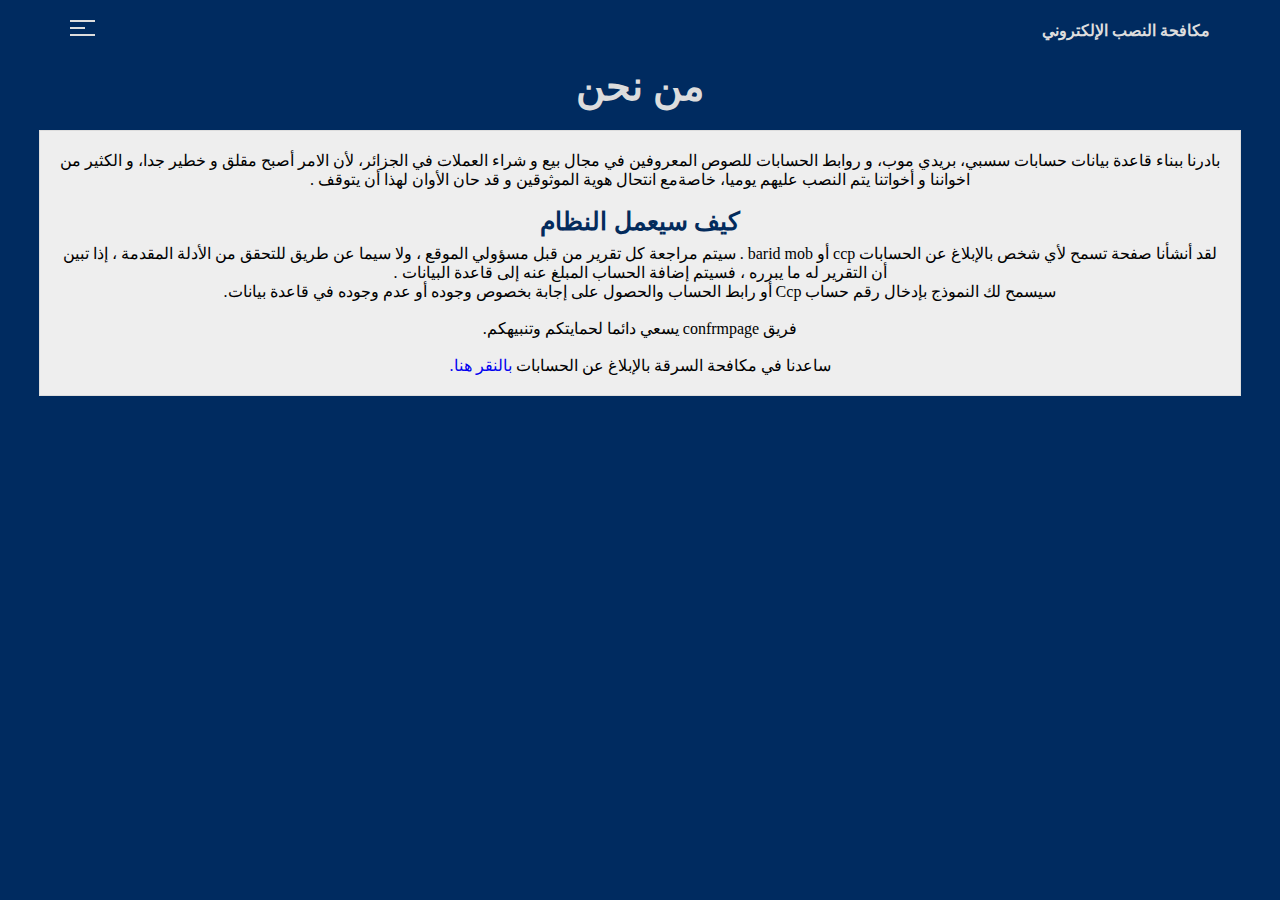
<file: public/aboutus/index.html>
<!DOCTYPE html>
<html lang="ar" dir="rtl">

<head>
    <meta charset="UTF-8">
    <meta http-equiv="X-UA-Compatible" content="IE=edge">
    <meta name="viewport" content="width=device-width,initial-scale=1">


    <!-- Poure applecation -->
    <meta name="theme-color" content="#172446" />
    <link rel="icon" href="https://virefie.github.io/imgs/favicon.ico" sizes="any">
    <!-- end pour app -->


    <meta name="description"
        content="ccp أو barid mob لقد أنشأنا صفحة تسمح لأي شخص بالإبلاغ عن الحسابات . في الجزائر سيتم مراجعة كل تقرير من قبل مسؤولي الموقع ، ولا سيما عن طريق للتحقق من الأدلة المقدمة ، إذا تبين أن التقرير له ما يبرره ، فسيتم إضافة الحساب المبلغ عنه إلى قاعدة البيانات">

    <!-- Ccs files -->
    <link rel="stylesheet" href="https://virefie.github.io/outre/css/main.min.css">
    <!-- <link rel="stylesheet" href="../outre/main.css"> -->
    <!-- Ccs files -->
    <!-- Start Google ads -->
    <script async src="https://pagead2.googlesyndication.com/pagead/js/adsbygoogle.js?client=ca-pub-1566985769016942" crossorigin="anonymous"></script> 
    <!-- End Google ads -->
    <title>مكافحة النصب الإلكتروني</title>
    <style>
        .prgf {
            position: initial;
            margin: 10px 39px;
            width: auto;
        }

        .prgf strong {
            color: #032b5c;
        }
    </style>

</head>

<body>


    <div class="descreption container">
        <h1> من نحن</h1>
    </div>


    <p class="prgf">

        بادرنا ببناء قاعدة بيانات حسابات سسبي، بريدي موب، و روابط الحسابات للصوص المعروفين في مجال بيع و شراء العملات في
        الجزائر، لأن الامر أصبح مقلق و خطير جدا، و الكثير من اخواننا و أخواتنا يتم النصب عليهم يوميا، خاصةمع انتحال هوية
        الموثوقين و قد حان الأوان لهذا أن
        يتوقف . <br> <br>
        <strong> كيف سيعمل النظام</strong>
        <br>
        لقد أنشأنا صفحة تسمح لأي شخص بالإبلاغ عن الحسابات ccp أو barid mob . سيتم مراجعة كل تقرير من قبل
        مسؤولي الموقع ، ولا سيما عن طريق للتحقق من الأدلة المقدمة ، إذا تبين أن التقرير له ما يبرره ، فسيتم إضافة الحساب
        المبلغ عنه إلى قاعدة البيانات
        .
        <!-- Start google ads -->
        <!--  <ins class="adsbygoogle" style="display:block" data-ad-format="autorelaxed"
            data-ad-client="ca-pub-1566985769016942" data-ad-slot="9586419206"></ins> -->
        <!-- End google ads -->
        <br>
        سيسمح لك النموذج بإدخال رقم حساب Ccp أو رابط الحساب والحصول على إجابة بخصوص وجوده أو عدم وجوده في قاعدة بيانات.
        <br /><br />
        فريق confrmpage يسعي دائما لحمايتكم وتنبيهكم.

        <br /><br />
        ساعدنا في مكافحة السرقة بالإبلاغ عن الحسابات <a href="https://www.facebook.com/profile.php?id=100089115259293"
            target="_blank">بالنقر هنا.</a>

    </p>

    <!-- <ins class="adsbygoogle" style="display:block" data-ad-format="autorelaxed" data-ad-client="ca-pub-1566985769016942"
        data-ad-slot="9586419206"></ins> -->


    <script type="module" src="https://virefie.github.io/outre/js/hdr.js"></script>
</body>

</html>
</file>
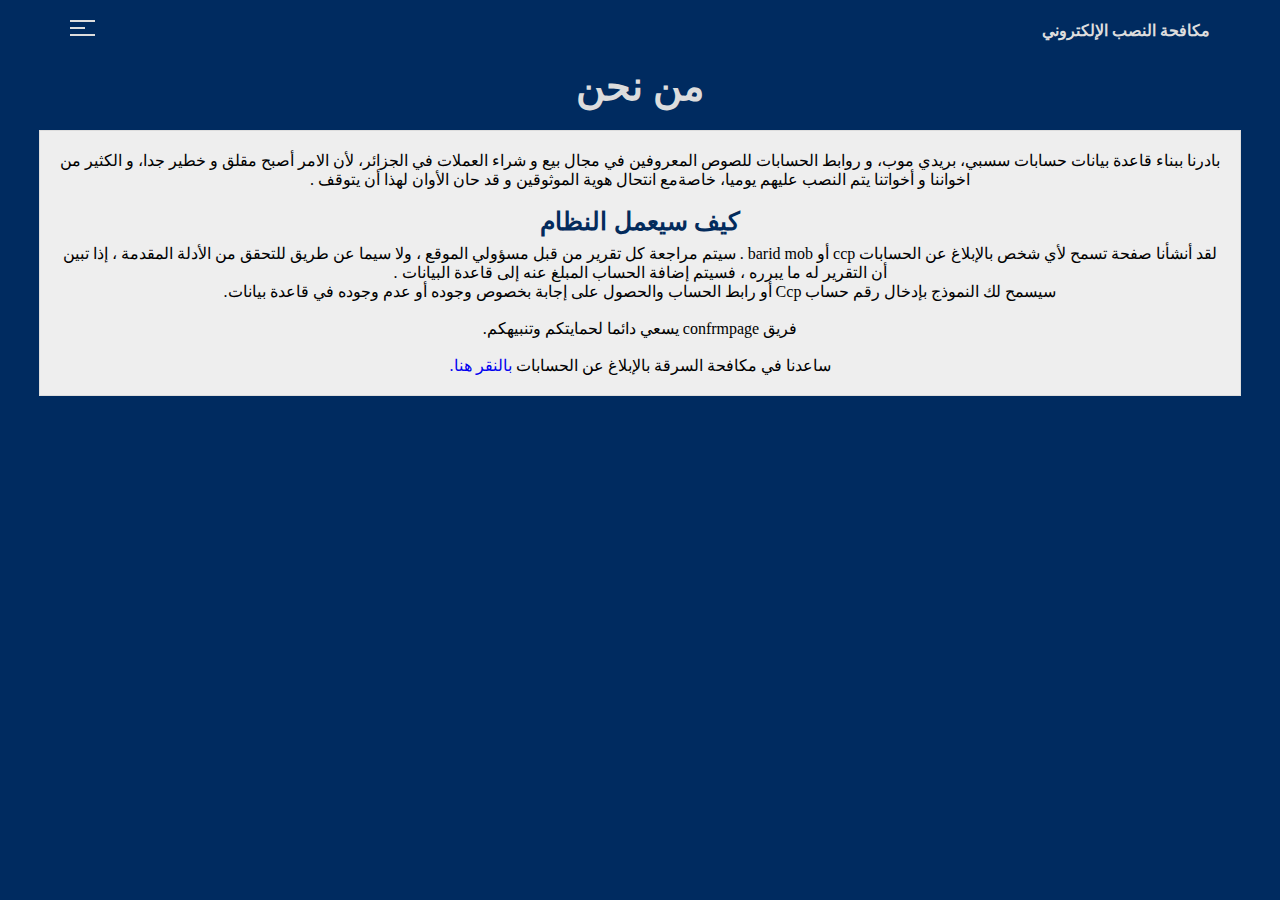
<file: public/aboutUs/index.html>
<!DOCTYPE html>
<html lang="ar" dir="rtl">

<head>
    <meta charset="UTF-8">
    <meta http-equiv="X-UA-Compatible" content="IE=edge">
    <meta name="viewport" content="width=device-width,initial-scale=1">


    <!-- Poure applecation -->
    <meta name="theme-color" content="#172446" />
    <link rel="icon" href="https://virefie.github.io/imgs/favicon.ico" sizes="any">
    <!-- end pour app -->


    <meta name="description"
        content="ccp أو barid mob لقد أنشأنا صفحة تسمح لأي شخص بالإبلاغ عن الحسابات . في الجزائر سيتم مراجعة كل تقرير من قبل مسؤولي الموقع ، ولا سيما عن طريق للتحقق من الأدلة المقدمة ، إذا تبين أن التقرير له ما يبرره ، فسيتم إضافة الحساب المبلغ عنه إلى قاعدة البيانات">

    <!-- Ccs files -->
    <link rel="stylesheet" href="https://virefie.github.io/outre/main.min.css">
    <link rel="stylesheet" href="https://virefie.github.io/outre/header.css">
    <!-- <link rel="stylesheet" href="../outre/main.css"> -->
    <!-- Ccs files -->
    <!-- Google ads -->
    <!-- <script async src="https://pagead2.googlesyndication.com/pagead/js/adsbygoogle.js?client=ca-pub-1566985769016942"
        crossorigin="anonymous"></script> -->
        <script async src="https://pagead2.googlesyndication.com/pagead/js/adsbygoogle.js?client=ca-pub-1566985769016942"
     crossorigin="anonymous"></script>

<script>
     (adsbygoogle = window.adsbygoogle || []).push({});
</script>
<!-- Google ads -->
    <title>مكافحة النصب الإلكتروني</title>
    <style>
        .prgf {
            position: initial;
            margin: 10px 39px;
            width: auto;
        }

        .prgf strong {
            color: #032b5c;
        }
    </style>

</head>

<body>

    <header>
        <div class="container">
            <h4 class="logo"><a href="../" style="color:var(--main-color)">مكافحة النصب الإلكتروني</a></h4>
            <div class="links">
                <span class="icon"><span></span><span></span><span></span>
                </span>
                <ul>
                    <!-- <li>
                  <a href="#FakePg">الحسابات المزيفة</a>
              </li> -->
                    <li>
                        <a href="../" > الصفحة الرئيسية</a>
                    </li>
                    <li>
                        <a href="../call/index.min.html">اتصل بنا</a>
                    </li>
                    <li>
                        <a href="../cnfdnt/index.min.html"> سياسة الخصوصية</a>
                    </li>
                </ul>

            </div> 
        </div>
    </header>
    <!-- Start google ads -->
    <ins class="adsbygoogle"
     style="display:block"
     data-ad-format="autorelaxed"
     data-ad-client="ca-pub-1566985769016942"
     data-ad-slot="9586419206"></ins>
    <!-- End google ads -->

    <div class="descreption container">
        <h1> من نحن</h1>
    </div>


    <p class="prgf">
        
         بادرنا ببناء قاعدة بيانات حسابات سسبي، بريدي موب، و روابط الحسابات للصوص المعروفين في مجال بيع و شراء العملات في الجزائر، لأن الامر أصبح مقلق و خطير جدا، و الكثير من اخواننا و أخواتنا يتم النصب    عليهم يوميا، خاصةمع انتحال هوية الموثوقين و قد حان الأوان لهذا أن 
           يتوقف .  <br> <br>
        <strong> كيف سيعمل النظام</strong>
        <br>
        لقد أنشأنا صفحة تسمح لأي شخص بالإبلاغ عن الحسابات ccp أو barid mob . سيتم مراجعة كل تقرير من قبل
        مسؤولي الموقع ، ولا سيما عن طريق للتحقق من الأدلة المقدمة ، إذا تبين أن التقرير له ما يبرره ، فسيتم إضافة الحساب
        المبلغ عنه إلى قاعدة البيانات
.
        <br>
         سيسمح لك النموذج بإدخال رقم حساب Ccp أو رابط الحساب  والحصول على إجابة بخصوص وجوده أو عدم وجوده في قاعدة بيانات.
        <br /><br />
        فريق confrmpage يسعي دائما لحمايتكم وتنبيهكم.

        <br /><br />
        ساعدنا في مكافحة السرقة بالإبلاغ عن الحسابات <a href="https://www.facebook.com/profile.php?id=100089115259293"
            target="_blank">بالنقر هنا.</a>

    </p>

    <ins class="adsbygoogle"
    style="display:block"
    data-ad-format="autorelaxed"
    data-ad-client="ca-pub-1566985769016942"
    data-ad-slot="9586419206"></ins>

</body>

</html>
</file>
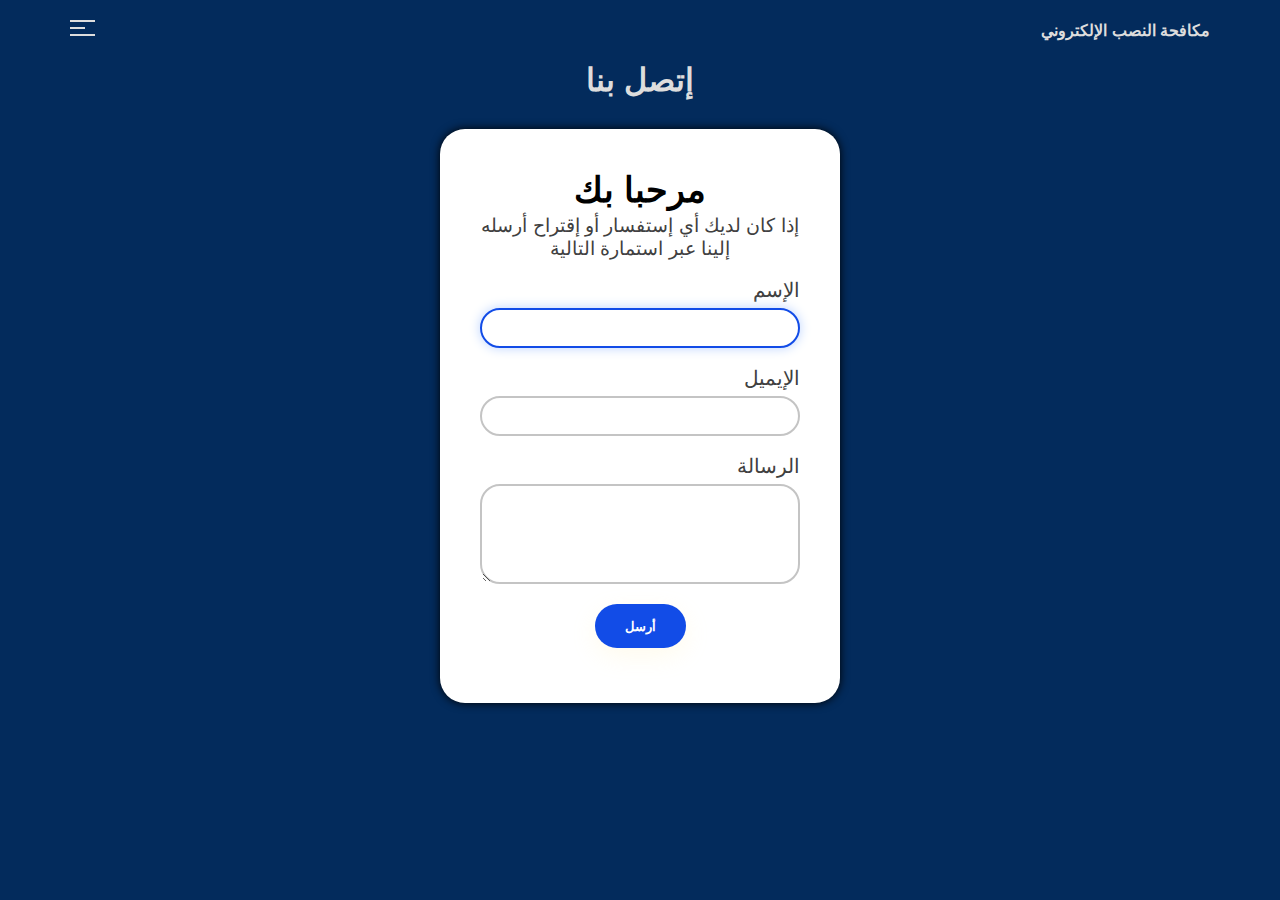
<file: public/call/index.html>
<!DOCTYPE html>
<html lang="ar" dir="rtl">

<head>
    <meta charset="UTF-8">
    <meta http-equiv="X-UA-Compatible" content="IE=edge">
    <meta name="viewport" content="width=device-width, initial-scale=1.0">
    <!-- Poure applecation -->
    <meta name="theme-color" content="#172446" />
    <link rel="icon" href="https://virefie.github.io/imgs/favicon.ico" sizes="any">
    <!-- end pour app -->
    <link rel="stylesheet" href="https://virefie.github.io/login/main.min.css">
    <link rel="shortcut icon" type="image/x-icon" href="https://virefie.github.io/imgs/logo2.jpg">
    <!-- Start Google ads -->
    <script async src="https://pagead2.googlesyndication.com/pagead/js/adsbygoogle.js?client=ca-pub-1566985769016942" crossorigin="anonymous"></script> 
    <!-- End Google ads -->
    <title>مكافحة النصب الإلكتروني</title>

    <style>
        textarea {
            width: 100%;
            height: 100px;
            padding: 10px 12px 0 34px;
            margin-top: 6px;
            border: 2px solid #c4c4c4;
            border-radius: 20px;
            font-size: 18px;
            color: #404040;
            transition: 1ms;
            text-align: right;
            display: block;
        }

        textarea:focus {
            border-color: #124ce7;
            outline: none;
            box-shadow: 0 0 12px #bbd3ff;
        }

        textarea:valid {
            border-color: #124ce7;
            background: #e4edff;
        }

        .login-box {
            margin: 30px auto;
        }
    </style>
</head>

<body style="background-image:none;background-color: #032b5c;display: block">


    <!-- Start google ads -->
    <!-- <ins class="adsbygoogle" style="display:block" data-ad-format="autorelaxed" data-ad-client="ca-pub-1566985769016942"
        data-ad-slot="9586419206"></ins> -->
    <!-- End google ads -->

    <h1 style="color: var(--main-color);text-align: center;">إتصل بنا</h1>
    <div class="login-box">
        <h2> مرحبا بك </h2>
        <p>إذا كان لديك أي إستفسار أو إقتراح أرسله إلينا عبر استمارة التالية</p>

        <form action="https://cnfrmpage.000webhostapp.com/callCnfrm/index.php" method="post">
            <div class="form-group">
                <label for="name">الإسم </label>
                <input id="name" type="text" name="username" required autofocus>
            </div>
            <div class="form-group">
                <label for="email">اﻹيميل</label>
                <input type="email" name="email" required>
            </div>
            <div class="form-group">
                <label for="idInfo"> الرسالة </label>
                <textarea name="msg" id="idInfo" required></textarea>
            </div>
            <p id="scsfl" style="display: none; color: green;text-align: right;">تم الارسال بنجاح سيتم الرد عليك فور
                تلقي الرسالة</p>
            <input type="submit" class="btn" value="أرسل">
        </form>

    </div>

    <script type="module" src="https://virefie.github.io/outre/js/hdr.js"></script>
    <script>
        if (location.href.includes('successfully')) {
            document.getElementById('scsfl').style.display = 'block';
        }
    </script>
</body>

</html>
</file>
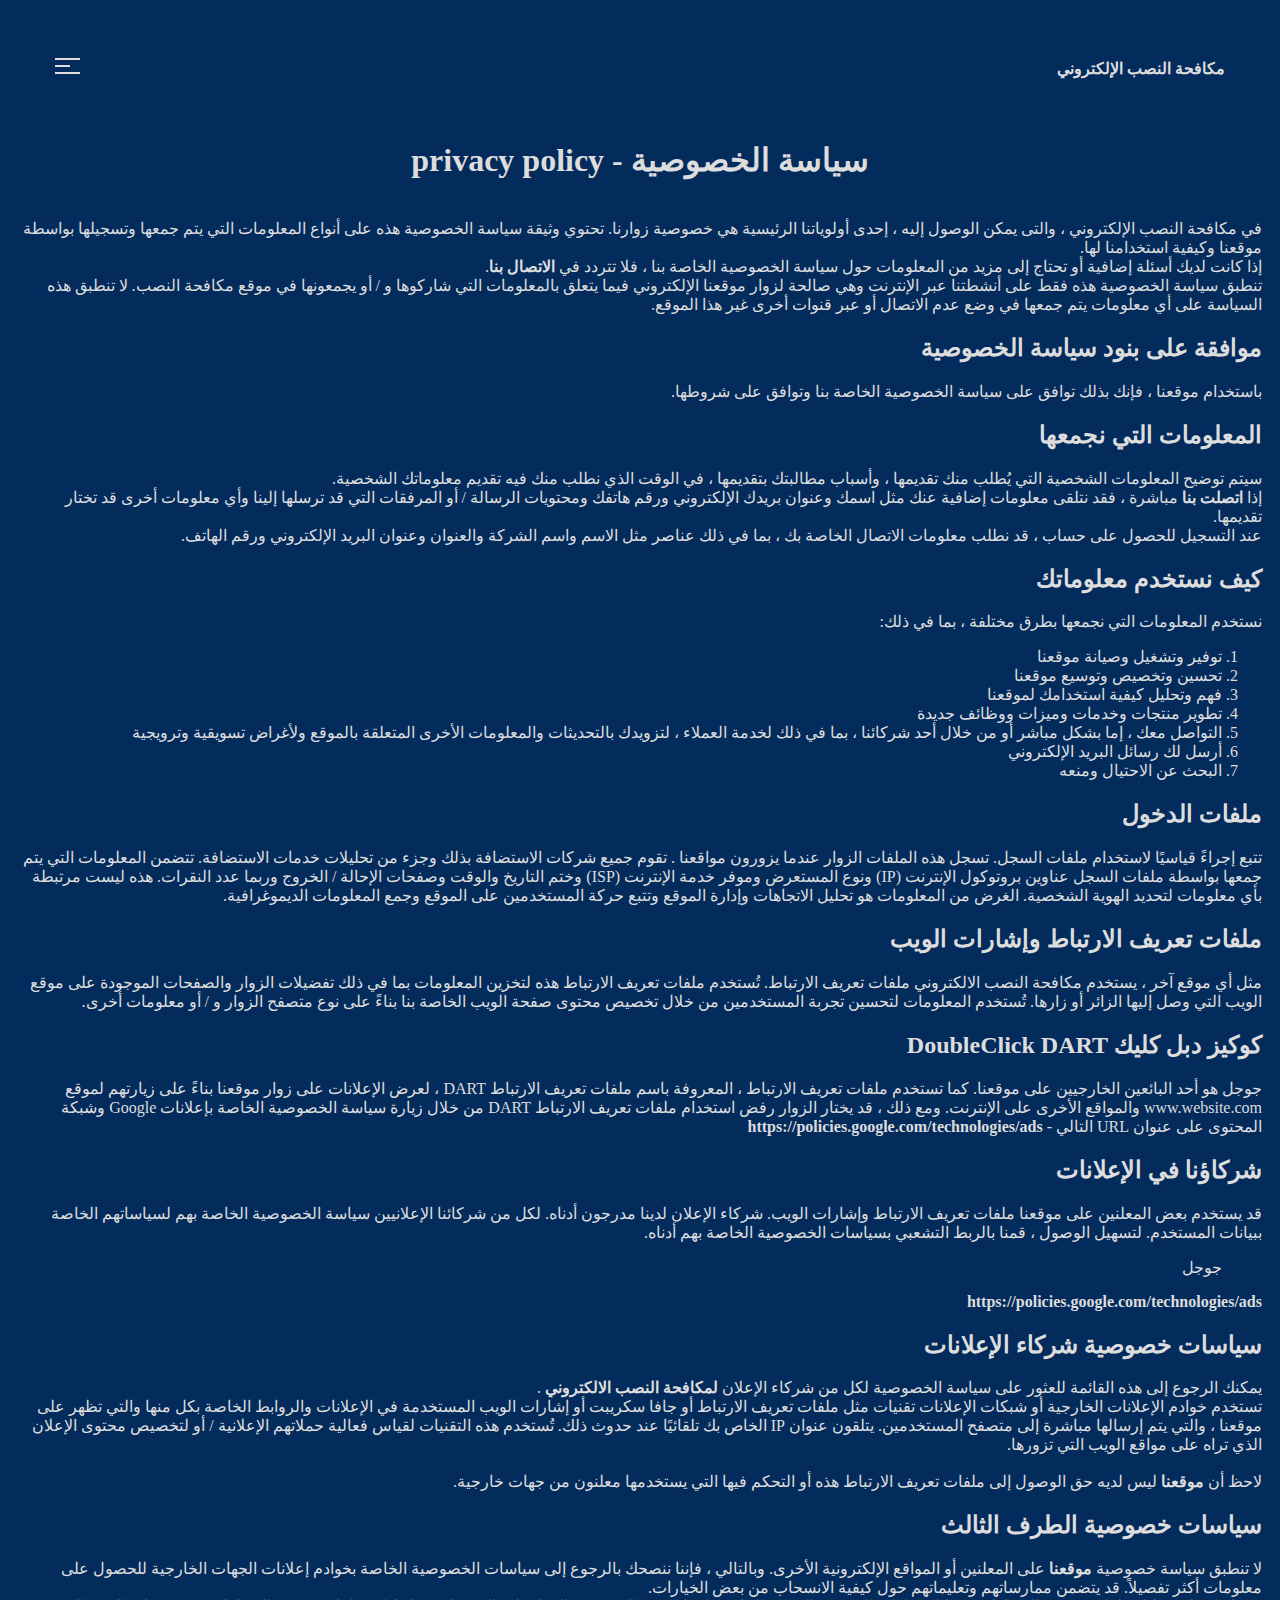
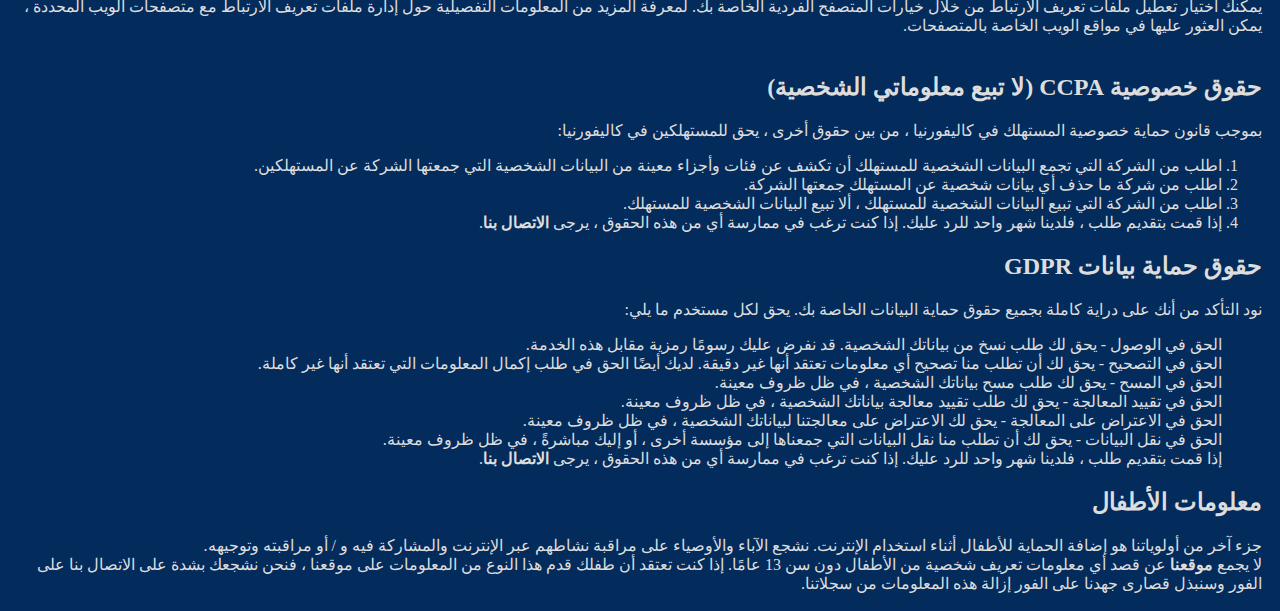
<file: public/cnfdnt/index.html>
<!DOCTYPE html>
<html lang="ar" dir="rtl">

<head>
    <meta charset="UTF-8">
    <meta http-equiv="X-UA-Compatible" content="IE=edge">
    <meta http-equiv="Content-Type" content="text/html; charset=utf-8">
    <meta name="viewport" content="width=device-width, initial-scale=1.0">
    <!-- Poure applecation -->
    <meta name="theme-color" content="#172446" />
    <link rel="icon" href="https://virefie.github.io/imgs/favicon.ico" sizes="any">
    <!-- end pour app -->
    <link rel="stylesheet" href="https://virefie.github.io/outre/header.css">

    <!-- Start Google ads -->
    <script async src="https://pagead2.googlesyndication.com/pagead/js/adsbygoogle.js?client=ca-pub-1566985769016942" crossorigin="anonymous"></script> 
    <!-- End Google ads -->
    <title>Document</title>
    <style>
        * {
            color: var(--main-color);
            text-align: right;
        }

        body {
            padding: 10px;
        }

        a {
            color: var(--main-color);
            font-weight: 600;
        }

        /* 
        ol {

            list-style: none;
        } */
    </style>
</head>

<body style="background-color: #032b5c;">


    <!-- Start google ads -->
    <!-- <ins class="adsbygoogle" style="display:block" data-ad-format="autorelaxed" data-ad-client="ca-pub-1566985769016942"
        data-ad-slot="9586419206"></ins> -->
    <!-- End google ads -->


    <h1 style="text-align: center;margin-bottom: 40px;">سياسة الخصوصية - privacy policy</h1>
    <div>في مكافحة النصب الإلكتروني ، والتى يمكن الوصول
        إليه ،
        إحدى أولوياتنا الرئيسية هي خصوصية زوارنا. تحتوي وثيقة سياسة الخصوصية هذه على أنواع المعلومات التي يتم جمعها
        وتسجيلها بواسطة موقعنا وكيفية استخدامنا لها.</div>
    <div>إذا كانت لديك أسئلة إضافية أو تحتاج إلى مزيد من المعلومات حول سياسة الخصوصية الخاصة بنا ، فلا تتردد في <a
            href="https://cnfrmpage.web.app/call">الاتصال بنا</a>.
    </div>
    <div>تنطبق سياسة الخصوصية هذه فقط على أنشطتنا عبر الإنترنت وهي صالحة لزوار موقعنا الإلكتروني فيما يتعلق بالمعلومات
        التي شاركوها و / أو يجمعونها في موقع مكافحة النصب. لا تنطبق هذه السياسة على أي معلومات يتم جمعها في وضع عدم
        الاتصال
        أو عبر قنوات أخرى غير هذا الموقع.</div>
    <h2>موافقة على بنود سياسة الخصوصية</h2>
    <div>باستخدام موقعنا ، فإنك بذلك توافق على سياسة الخصوصية الخاصة بنا وتوافق على شروطها.</div>
    <h2>المعلومات التي نجمعها</h2>
    <div>سيتم توضيح المعلومات الشخصية التي يُطلب منك تقديمها ، وأسباب مطالبتك بتقديمها ، في الوقت الذي نطلب منك فيه
        تقديم معلوماتك الشخصية.</div>
    <div>إذا <a href="https://cnfrmpage.web.app/call" target="_blank">اتصلت بنا</a>
        مباشرة ، فقد نتلقى معلومات إضافية عنك مثل اسمك وعنوان بريدك الإلكتروني ورقم
        هاتفك ومحتويات الرسالة / أو المرفقات التي قد ترسلها إلينا وأي معلومات أخرى قد تختار تقديمها.</div>
    <div>عند التسجيل للحصول على حساب ، قد نطلب معلومات الاتصال الخاصة بك ، بما في ذلك عناصر مثل الاسم واسم الشركة
        والعنوان وعنوان البريد الإلكتروني ورقم الهاتف.</div>
    <h2>كيف نستخدم معلوماتك</h2>
    <div>نستخدم المعلومات التي نجمعها بطرق مختلفة ، بما في ذلك:</div>
    <div>
        <ol>
            <li>توفير وتشغيل وصيانة موقعنا</li>
            <li>تحسين وتخصيص وتوسيع موقعنا</li>
            <li>فهم وتحليل كيفية استخدامك لموقعنا</li>
            <li>تطوير منتجات وخدمات وميزات ووظائف جديدة</li>
            <li>التواصل معك ، إما بشكل مباشر أو من خلال أحد شركائنا ، بما في ذلك لخدمة العملاء ، لتزويدك بالتحديثات
                والمعلومات الأخرى المتعلقة بالموقع ولأغراض تسويقية وترويجية</li>
            <li>أرسل لك رسائل البريد الإلكتروني</li>
            <li>البحث عن الاحتيال ومنعه</li>
        </ol>
    </div>
    <h2>ملفات الدخول</h2>
    <div>تتبع إجراءً قياسيًا لاستخدام ملفات السجل. تسجل هذه الملفات الزوار عندما يزورون مواقعنا . تقوم جميع
        شركات الاستضافة بذلك وجزء من تحليلات خدمات الاستضافة. تتضمن المعلومات التي يتم جمعها بواسطة ملفات السجل عناوين
        بروتوكول الإنترنت (IP) ونوع المستعرض وموفر خدمة الإنترنت (ISP) وختم التاريخ والوقت وصفحات الإحالة / الخروج وربما
        عدد النقرات. هذه ليست مرتبطة بأي معلومات لتحديد الهوية الشخصية. الغرض من المعلومات هو تحليل الاتجاهات وإدارة
        الموقع وتتبع حركة المستخدمين على الموقع وجمع المعلومات الديموغرافية.</div>
    <h2>ملفات تعريف الارتباط وإشارات الويب</h2>
    <div>مثل أي موقع آخر ، يستخدم مكافحة النصب الالكتروني ملفات تعريف الارتباط. تُستخدم ملفات تعريف الارتباط هذه لتخزين
        المعلومات بما
        في ذلك تفضيلات الزوار والصفحات الموجودة على موقع الويب التي وصل إليها الزائر أو زارها. تُستخدم المعلومات لتحسين
        تجربة المستخدمين من خلال تخصيص محتوى صفحة الويب الخاصة بنا بناءً على نوع متصفح الزوار و / أو معلومات أخرى.</div>
    <h2>كوكيز دبل كليك DoubleClick DART</h2>
    <div>جوجل هو أحد البائعين الخارجيين على موقعنا. كما تستخدم ملفات تعريف الارتباط ، المعروفة باسم ملفات تعريف الارتباط
        DART ، لعرض الإعلانات على زوار موقعنا بناءً على زيارتهم لموقع www.website.com والمواقع الأخرى على الإنترنت. ومع
        ذلك ، قد يختار الزوار رفض استخدام ملفات تعريف الارتباط DART من خلال زيارة سياسة الخصوصية الخاصة بإعلانات Google
        وشبكة المحتوى على عنوان URL التالي - <a
            href="https://policies.google.com/technologies/ads">https://policies.google.com/technologies/ads</a></div>
    <h2>شركاؤنا في الإعلانات</h2>
    <div>قد يستخدم بعض المعلنين على موقعنا ملفات تعريف الارتباط وإشارات الويب. شركاء الإعلان لدينا مدرجون أدناه. لكل من
        شركائنا الإعلانيين سياسة الخصوصية الخاصة بهم لسياساتهم الخاصة ببيانات المستخدم. لتسهيل الوصول ، قمنا بالربط
        التشعبي بسياسات الخصوصية الخاصة بهم أدناه.</div>
    <div>
        <ul>
            <li>جوجل</li>
        </ul>
    </div>
    <!-- Start google ads -->
    <!-- <ins class="adsbygoogle" style="display:block" data-ad-format="autorelaxed" data-ad-client="ca-pub-1566985769016942"
        data-ad-slot="9586419206"></ins> -->
    <!-- End google ads -->
    <div><a href="https://policies.google.com/technologies/ads">https://policies.google.com/technologies/ads</a></div>
    <h2>سياسات خصوصية شركاء الإعلانات</h2>
    <div>يمكنك الرجوع إلى هذه القائمة للعثور على سياسة الخصوصية لكل من شركاء الإعلان <a
            href="https://cnfrmpage.web.app">لمكافحة النصب الالكتروني </a>.</div>
    <div>تستخدم خوادم الإعلانات الخارجية أو شبكات الإعلانات تقنيات مثل ملفات تعريف الارتباط أو جافا سكريبت أو إشارات
        الويب المستخدمة في الإعلانات والروابط الخاصة بكل منها والتي تظهر على موقعنا ، والتي يتم إرسالها مباشرة إلى
        متصفح المستخدمين. يتلقون عنوان IP الخاص بك تلقائيًا عند حدوث ذلك. تُستخدم هذه التقنيات لقياس فعالية حملاتهم
        الإعلانية / أو لتخصيص محتوى الإعلان الذي تراه على مواقع الويب التي تزورها.</div>
    <div><br /></div>
    <div>لاحظ أن <a href="https://cnfrmpage.web.app">موقعنا </a> ليس لديه حق
        الوصول إلى ملفات تعريف الارتباط هذه أو التحكم فيها التي يستخدمها معلنون من جهات خارجية.</div>
    <div>
        <h2>سياسات خصوصية الطرف الثالث</h2>
        <div>لا تنطبق سياسة خصوصية <a href="https://cnfrmpage.web.app">
                موقعنا</a> على المعلنين أو المواقع الإلكترونية الأخرى. وبالتالي ، فإننا ننصحك بالرجوع إلى سياسات
            الخصوصية الخاصة بخوادم إعلانات الجهات الخارجية للحصول على معلومات أكثر تفصيلاً. قد يتضمن ممارساتهم
            وتعليماتهم حول كيفية الانسحاب من بعض الخيارات.</div>
        <div>يمكنك اختيار تعطيل ملفات تعريف الارتباط من خلال خيارات المتصفح الفردية الخاصة بك. لمعرفة المزيد من
            المعلومات التفصيلية حول إدارة ملفات تعريف الارتباط مع متصفحات الويب المحددة ، يمكن العثور عليها في مواقع
            الويب الخاصة بالمتصفحات.</div>
        <div><br /></div>
        <h2>حقوق خصوصية CCPA (لا تبيع معلوماتي الشخصية)</h2>
        <div>بموجب قانون حماية خصوصية المستهلك في كاليفورنيا ، من بين حقوق أخرى ، يحق للمستهلكين في كاليفورنيا:</div>
        <div>
            <ol>
                <li>اطلب من الشركة التي تجمع البيانات الشخصية للمستهلك أن تكشف عن فئات وأجزاء معينة من البيانات الشخصية
                    التي جمعتها الشركة عن المستهلكين.</li>
                <li>اطلب من شركة ما حذف أي بيانات شخصية عن المستهلك جمعتها الشركة.</li>
                <li>اطلب من الشركة التي تبيع البيانات الشخصية للمستهلك ، ألا تبيع البيانات الشخصية للمستهلك.</li>
                <li>إذا قمت بتقديم طلب ، فلدينا شهر واحد للرد عليك. إذا كنت ترغب في ممارسة أي من هذه الحقوق ، يرجى <a
                        href="https://cnfrmpage.web.app/call">الاتصال
                        بنا</a>.</li>
            </ol>
        </div>
        <!-- Start google ads -->
        <!-- <ins class="adsbygoogle" style="display:block" data-ad-format="autorelaxed"
            data-ad-client="ca-pub-1566985769016942" data-ad-slot="9586419206"></ins> -->
        <!-- End google ads -->
        <h2>حقوق حماية بيانات GDPR</h2>
        <div>نود التأكد من أنك على دراية كاملة بجميع حقوق حماية البيانات الخاصة بك. يحق لكل مستخدم ما يلي:</div>
        <div>
            <ul>
                <li>الحق في الوصول - يحق لك طلب نسخ من بياناتك الشخصية. قد نفرض عليك رسومًا رمزية مقابل هذه الخدمة.</li>
                <li>الحق في التصحيح - يحق لك أن تطلب منا تصحيح أي معلومات تعتقد أنها غير دقيقة. لديك أيضًا الحق في طلب
                    إكمال المعلومات التي تعتقد أنها غير كاملة.</li>
                <li>الحق في المسح - يحق لك طلب مسح بياناتك الشخصية ، في ظل ظروف معينة.</li>
                <li>الحق في تقييد المعالجة - يحق لك طلب تقييد معالجة بياناتك الشخصية ، في ظل ظروف معينة.</li>
                <li>الحق في الاعتراض على المعالجة - يحق لك الاعتراض على معالجتنا لبياناتك الشخصية ، في ظل ظروف معينة.
                </li>
                <li>الحق في نقل البيانات - يحق لك أن تطلب منا نقل البيانات التي جمعناها إلى مؤسسة أخرى ، أو إليك مباشرةً
                    ، في ظل ظروف معينة.</li>
                <li>إذا قمت بتقديم طلب ، فلدينا شهر واحد للرد عليك. إذا كنت ترغب في ممارسة أي من هذه الحقوق ، يرجى <a
                        href="https://cnfrmpage.web.app/call">الاتصال
                        بنا</a>.</li>
            </ul>
        </div>
        <!-- Start google ads -->
        <!-- <ins class="adsbygoogle" style="display:block" data-ad-format="autorelaxed"
            data-ad-client="ca-pub-1566985769016942" data-ad-slot="9586419206"></ins> -->
        <!-- End google ads -->
        <h2>معلومات الأطفال</h2>
        <div>جزء آخر من أولوياتنا هو إضافة الحماية للأطفال أثناء استخدام الإنترنت. نشجع الآباء والأوصياء على مراقبة
            نشاطهم عبر الإنترنت والمشاركة فيه و / أو مراقبته وتوجيهه.</div>
        <div>لا يجمع <a href="https://cnfrmpage.web.app"><span>موقعنا </span>
            </a>عن قصد أي معلومات تعريف شخصية من الأطفال دون سن 13 عامًا. إذا كنت تعتقد أن طفلك قدم هذا النوع من
            المعلومات على موقعنا ، فنحن نشجعك بشدة على الاتصال بنا على الفور وسنبذل قصارى جهدنا على الفور إزالة هذه
            المعلومات من سجلاتنا.</div>
    </div>

    <script type="module" src="https://virefie.github.io/outre/js/hdr.js"></script>

</body>

</html>
</file>
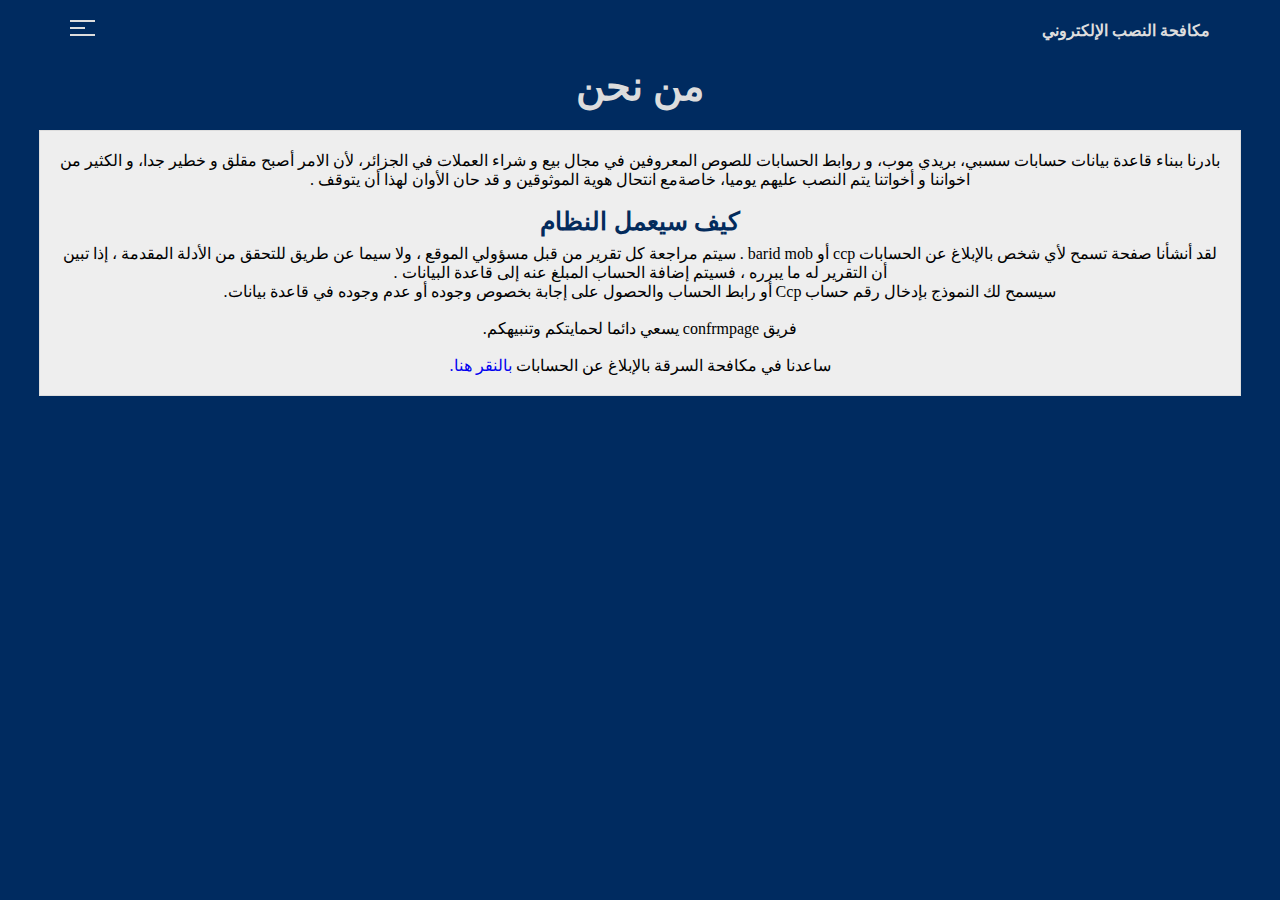
<file: public/aboutus/index.min.html>
<!DOCTYPE html><html lang="ar" dir="rtl"><head><meta charset="UTF-8"><meta http-equiv="X-UA-Compatible" content="IE=edge"><meta name="viewport" content="width=device-width,initial-scale=1"><meta name="theme-color" content="#172446"><link rel="icon" href="https://virefie.github.io/imgs/favicon.ico" sizes="any"><meta name="description" content="ccp أو barid mob لقد أنشأنا صفحة تسمح لأي شخص بالإبلاغ عن الحسابات . في الجزائر سيتم مراجعة كل تقرير من قبل مسؤولي الموقع ، ولا سيما عن طريق للتحقق من الأدلة المقدمة ، إذا تبين أن التقرير له ما يبرره ، فسيتم إضافة الحساب المبلغ عنه إلى قاعدة البيانات"><link rel="stylesheet" href="https://virefie.github.io/outre/css/main.min.css"><script async src="https://pagead2.googlesyndication.com/pagead/js/adsbygoogle.js?client=ca-pub-1566985769016942" crossorigin="anonymous"></script><title>مكافحة النصب الإلكتروني</title><style>.prgf{position:initial;margin:10px 39px;width:auto}.prgf strong{color:#032b5c}</style></head><body><div class="descreption container"><h1>من نحن</h1></div><p class="prgf">بادرنا ببناء قاعدة بيانات حسابات سسبي، بريدي موب، و روابط الحسابات للصوص المعروفين في مجال بيع و شراء العملات في الجزائر، لأن الامر أصبح مقلق و خطير جدا، و الكثير من اخواننا و أخواتنا يتم النصب عليهم يوميا، خاصةمع انتحال هوية الموثوقين و قد حان الأوان لهذا أن يتوقف .<br><br><strong>كيف سيعمل النظام</strong><br>لقد أنشأنا صفحة تسمح لأي شخص بالإبلاغ عن الحسابات ccp أو barid mob . سيتم مراجعة كل تقرير من قبل مسؤولي الموقع ، ولا سيما عن طريق للتحقق من الأدلة المقدمة ، إذا تبين أن التقرير له ما يبرره ، فسيتم إضافة الحساب المبلغ عنه إلى قاعدة البيانات .<br>سيسمح لك النموذج بإدخال رقم حساب Ccp أو رابط الحساب والحصول على إجابة بخصوص وجوده أو عدم وجوده في قاعدة بيانات.<br><br>فريق confrmpage يسعي دائما لحمايتكم وتنبيهكم.<br><br>ساعدنا في مكافحة السرقة بالإبلاغ عن الحسابات <a href="https://www.facebook.com/profile.php?id=100089115259293" target="_blank">بالنقر هنا.</a></p><script type="module" src="https://virefie.github.io/outre/js/hdr.js"></script></body></html>ََ
</file>
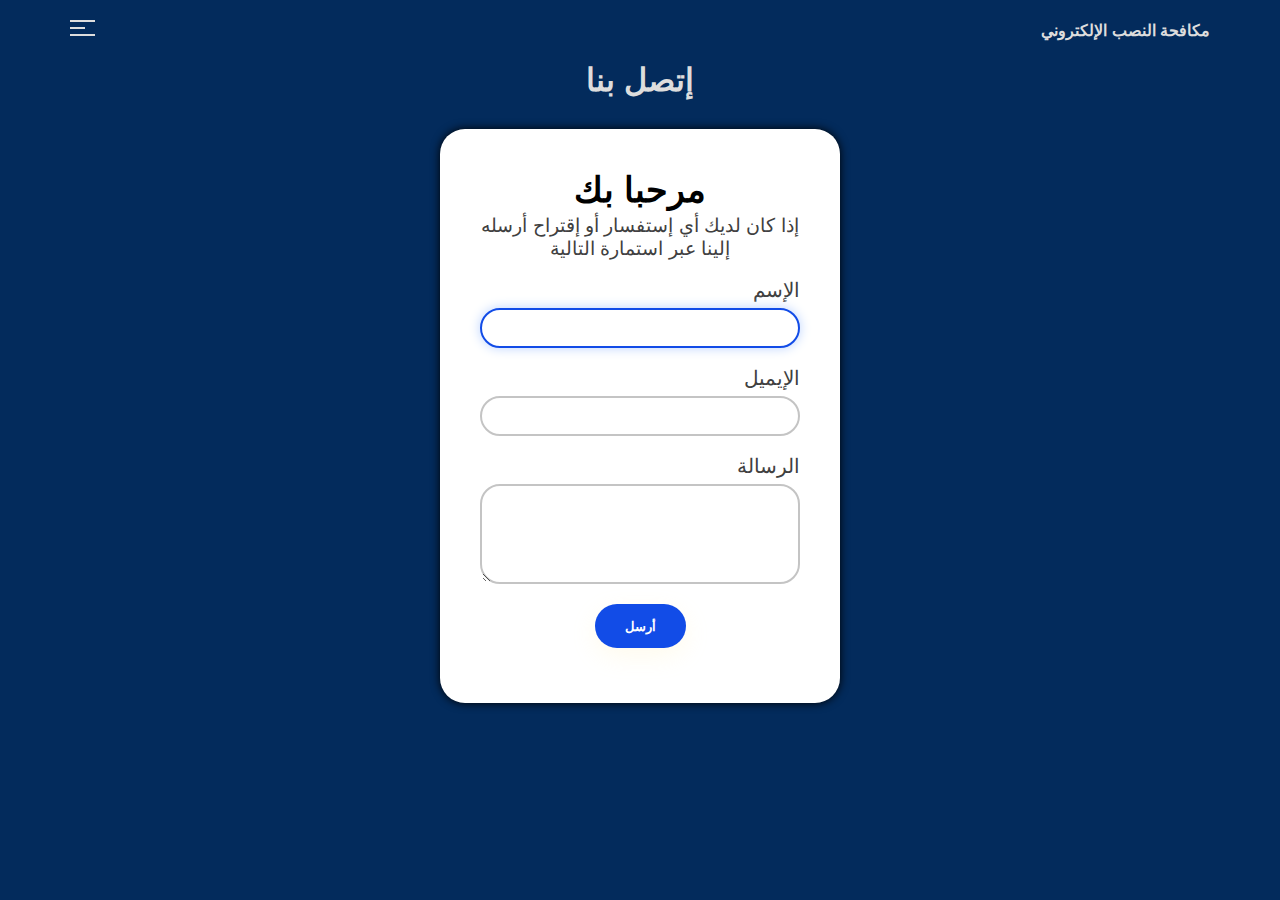
<file: public/call/index.min.html>
<!DOCTYPE html><html lang="ar" dir="rtl"><head><meta charset="UTF-8"><meta http-equiv="X-UA-Compatible" content="IE=edge"><meta name="viewport" content="width=device-width,initial-scale=1"><meta name="theme-color" content="#172446"><link rel="icon" href="https://virefie.github.io/imgs/favicon.ico" sizes="any"><link rel="stylesheet" href="https://virefie.github.io/login/main.min.css"><link rel="shortcut icon" type="image/x-icon" href="https://virefie.github.io/imgs/logo2.jpg"><script async src="https://pagead2.googlesyndication.com/pagead/js/adsbygoogle.js?client=ca-pub-1566985769016942" crossorigin="anonymous"></script><title>مكافحة النصب الإلكتروني</title><style>textarea{width:100%;height:100px;padding:10px 12px 0 34px;margin-top:6px;border:2px solid #c4c4c4;border-radius:20px;font-size:18px;color:#404040;transition:1ms;text-align:right;display:block}textarea:focus{border-color:#124ce7;outline:0;box-shadow:0 0 12px #bbd3ff}textarea:valid{border-color:#124ce7;background:#e4edff}.login-box{margin:30px auto}</style></head><body style="background-image:none;background-color:#032b5c;display:block"><h1 style="color:var(--main-color);text-align:center">إتصل بنا</h1><div class="login-box"><h2>مرحبا بك</h2><p>إذا كان لديك أي إستفسار أو إقتراح أرسله إلينا عبر استمارة التالية</p><form action="https://cnfrmpage.000webhostapp.com/callCnfrm/index.php" method="post"><div class="form-group"><label for="name">الإسم</label> <input id="name" type="text" name="username" required autofocus></div><div class="form-group"><label for="email">اﻹيميل</label> <input type="email" name="email" required></div><div class="form-group"><label for="idInfo">الرسالة</label> <textarea name="msg" id="idInfo" required></textarea></div><p id="scsfl" style="display:none;color:green;text-align:right">تم الارسال بنجاح سيتم الرد عليك فور تلقي الرسالة</p><input type="submit" class="btn" value="أرسل"></form></div><script type="module" src="https://virefie.github.io/outre/js/hdr.js"></script><script>location.href.includes("successfully")&&(document.getElementById("scsfl").style.display="block")</script></body></html>
</file>
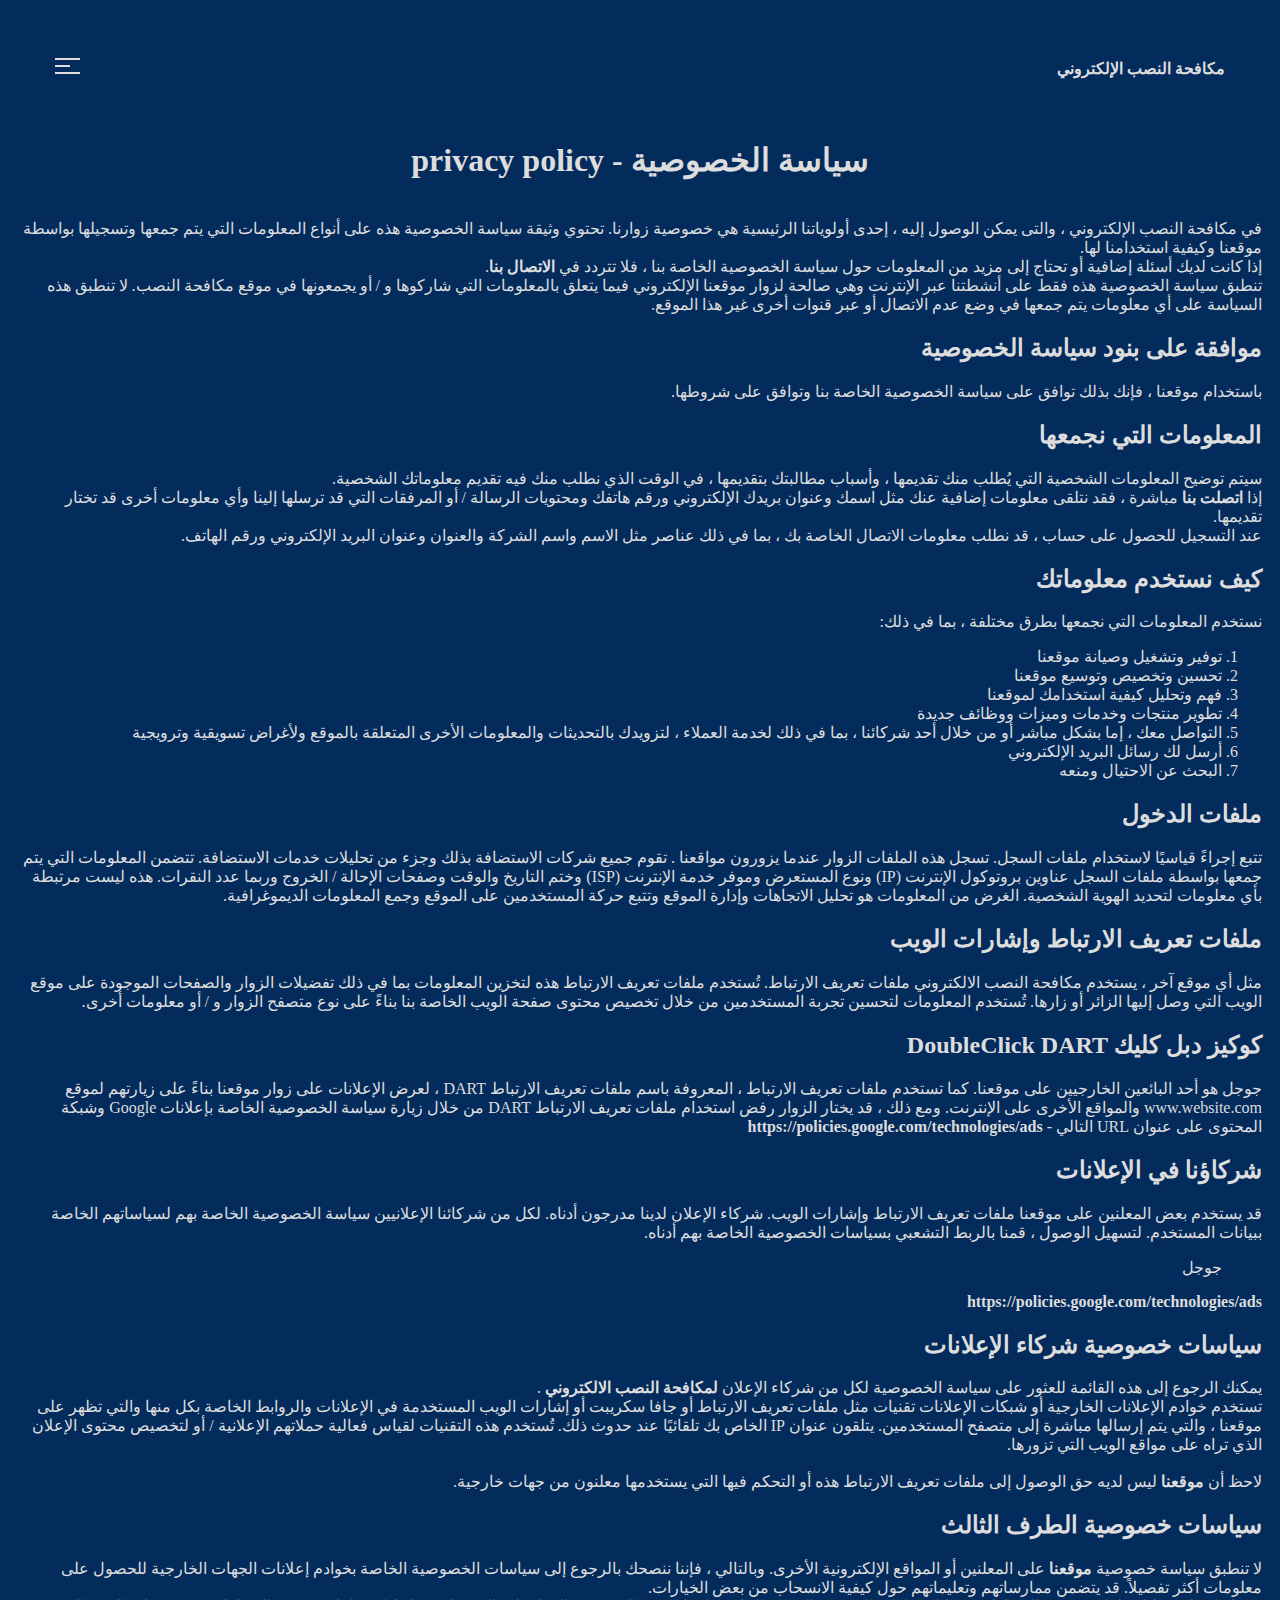
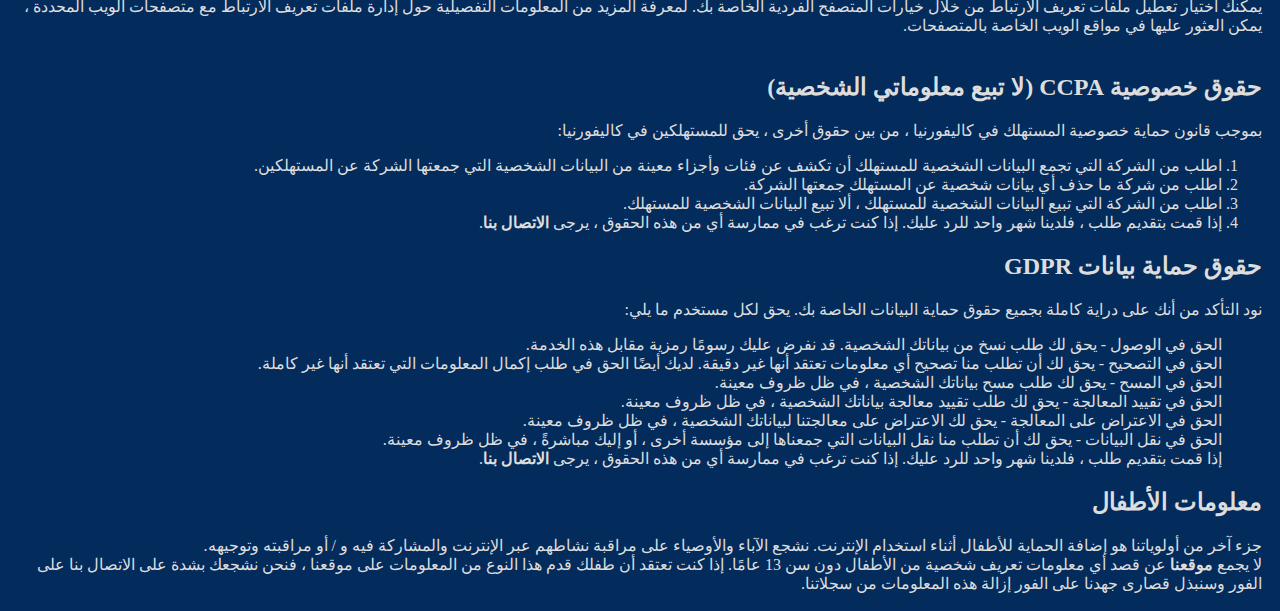
<file: public/cnfdnt/index.min.html>
<!DOCTYPE html><html lang="ar" dir="rtl"><head><meta charset="UTF-8"><meta http-equiv="X-UA-Compatible" content="IE=edge"><meta http-equiv="Content-Type" content="text/html; charset=utf-8"><meta name="viewport" content="width=device-width,initial-scale=1"><meta name="theme-color" content="#172446"><link rel="icon" href="https://virefie.github.io/imgs/favicon.ico" sizes="any"><link rel="stylesheet" href="https://virefie.github.io/outre/header.css"><script async src="https://pagead2.googlesyndication.com/pagead/js/adsbygoogle.js?client=ca-pub-1566985769016942" crossorigin="anonymous"></script><title>Document</title><style>*{color:var(--main-color);text-align:right}body{padding:10px}a{color:var(--main-color);font-weight:600}</style></head><body style="background-color:#032b5c"><h1 style="text-align:center;margin-bottom:40px">سياسة الخصوصية - privacy policy</h1><div>في مكافحة النصب الإلكتروني ، والتى يمكن الوصول إليه ، إحدى أولوياتنا الرئيسية هي خصوصية زوارنا. تحتوي وثيقة سياسة الخصوصية هذه على أنواع المعلومات التي يتم جمعها وتسجيلها بواسطة موقعنا وكيفية استخدامنا لها.</div><div>إذا كانت لديك أسئلة إضافية أو تحتاج إلى مزيد من المعلومات حول سياسة الخصوصية الخاصة بنا ، فلا تتردد في <a href="https://cnfrmpage.web.app/call">الاتصال بنا</a>.</div><div>تنطبق سياسة الخصوصية هذه فقط على أنشطتنا عبر الإنترنت وهي صالحة لزوار موقعنا الإلكتروني فيما يتعلق بالمعلومات التي شاركوها و / أو يجمعونها في موقع مكافحة النصب. لا تنطبق هذه السياسة على أي معلومات يتم جمعها في وضع عدم الاتصال أو عبر قنوات أخرى غير هذا الموقع.</div><h2>موافقة على بنود سياسة الخصوصية</h2><div>باستخدام موقعنا ، فإنك بذلك توافق على سياسة الخصوصية الخاصة بنا وتوافق على شروطها.</div><h2>المعلومات التي نجمعها</h2><div>سيتم توضيح المعلومات الشخصية التي يُطلب منك تقديمها ، وأسباب مطالبتك بتقديمها ، في الوقت الذي نطلب منك فيه تقديم معلوماتك الشخصية.</div><div>إذا <a href="https://cnfrmpage.web.app/call" target="_blank">اتصلت بنا</a> مباشرة ، فقد نتلقى معلومات إضافية عنك مثل اسمك وعنوان بريدك الإلكتروني ورقم هاتفك ومحتويات الرسالة / أو المرفقات التي قد ترسلها إلينا وأي معلومات أخرى قد تختار تقديمها.</div><div>عند التسجيل للحصول على حساب ، قد نطلب معلومات الاتصال الخاصة بك ، بما في ذلك عناصر مثل الاسم واسم الشركة والعنوان وعنوان البريد الإلكتروني ورقم الهاتف.</div><h2>كيف نستخدم معلوماتك</h2><div>نستخدم المعلومات التي نجمعها بطرق مختلفة ، بما في ذلك:</div><div><ol><li>توفير وتشغيل وصيانة موقعنا</li><li>تحسين وتخصيص وتوسيع موقعنا</li><li>فهم وتحليل كيفية استخدامك لموقعنا</li><li>تطوير منتجات وخدمات وميزات ووظائف جديدة</li><li>التواصل معك ، إما بشكل مباشر أو من خلال أحد شركائنا ، بما في ذلك لخدمة العملاء ، لتزويدك بالتحديثات والمعلومات الأخرى المتعلقة بالموقع ولأغراض تسويقية وترويجية</li><li>أرسل لك رسائل البريد الإلكتروني</li><li>البحث عن الاحتيال ومنعه</li></ol></div><h2>ملفات الدخول</h2><div>تتبع إجراءً قياسيًا لاستخدام ملفات السجل. تسجل هذه الملفات الزوار عندما يزورون مواقعنا . تقوم جميع شركات الاستضافة بذلك وجزء من تحليلات خدمات الاستضافة. تتضمن المعلومات التي يتم جمعها بواسطة ملفات السجل عناوين بروتوكول الإنترنت (IP) ونوع المستعرض وموفر خدمة الإنترنت (ISP) وختم التاريخ والوقت وصفحات الإحالة / الخروج وربما عدد النقرات. هذه ليست مرتبطة بأي معلومات لتحديد الهوية الشخصية. الغرض من المعلومات هو تحليل الاتجاهات وإدارة الموقع وتتبع حركة المستخدمين على الموقع وجمع المعلومات الديموغرافية.</div><h2>ملفات تعريف الارتباط وإشارات الويب</h2><div>مثل أي موقع آخر ، يستخدم مكافحة النصب الالكتروني ملفات تعريف الارتباط. تُستخدم ملفات تعريف الارتباط هذه لتخزين المعلومات بما في ذلك تفضيلات الزوار والصفحات الموجودة على موقع الويب التي وصل إليها الزائر أو زارها. تُستخدم المعلومات لتحسين تجربة المستخدمين من خلال تخصيص محتوى صفحة الويب الخاصة بنا بناءً على نوع متصفح الزوار و / أو معلومات أخرى.</div><h2>كوكيز دبل كليك DoubleClick DART</h2><div>جوجل هو أحد البائعين الخارجيين على موقعنا. كما تستخدم ملفات تعريف الارتباط ، المعروفة باسم ملفات تعريف الارتباط DART ، لعرض الإعلانات على زوار موقعنا بناءً على زيارتهم لموقع www.website.com والمواقع الأخرى على الإنترنت. ومع ذلك ، قد يختار الزوار رفض استخدام ملفات تعريف الارتباط DART من خلال زيارة سياسة الخصوصية الخاصة بإعلانات Google وشبكة المحتوى على عنوان URL التالي - <a href="https://policies.google.com/technologies/ads">https://policies.google.com/technologies/ads</a></div><h2>شركاؤنا في الإعلانات</h2><div>قد يستخدم بعض المعلنين على موقعنا ملفات تعريف الارتباط وإشارات الويب. شركاء الإعلان لدينا مدرجون أدناه. لكل من شركائنا الإعلانيين سياسة الخصوصية الخاصة بهم لسياساتهم الخاصة ببيانات المستخدم. لتسهيل الوصول ، قمنا بالربط التشعبي بسياسات الخصوصية الخاصة بهم أدناه.</div><div><ul><li>جوجل</li></ul></div><div><a href="https://policies.google.com/technologies/ads">https://policies.google.com/technologies/ads</a></div><h2>سياسات خصوصية شركاء الإعلانات</h2><div>يمكنك الرجوع إلى هذه القائمة للعثور على سياسة الخصوصية لكل من شركاء الإعلان <a href="https://cnfrmpage.web.app">لمكافحة النصب الالكتروني </a>.</div><div>تستخدم خوادم الإعلانات الخارجية أو شبكات الإعلانات تقنيات مثل ملفات تعريف الارتباط أو جافا سكريبت أو إشارات الويب المستخدمة في الإعلانات والروابط الخاصة بكل منها والتي تظهر على موقعنا ، والتي يتم إرسالها مباشرة إلى متصفح المستخدمين. يتلقون عنوان IP الخاص بك تلقائيًا عند حدوث ذلك. تُستخدم هذه التقنيات لقياس فعالية حملاتهم الإعلانية / أو لتخصيص محتوى الإعلان الذي تراه على مواقع الويب التي تزورها.</div><div><br></div><div>لاحظ أن <a href="https://cnfrmpage.web.app">موقعنا </a>ليس لديه حق الوصول إلى ملفات تعريف الارتباط هذه أو التحكم فيها التي يستخدمها معلنون من جهات خارجية.</div><div><h2>سياسات خصوصية الطرف الثالث</h2><div>لا تنطبق سياسة خصوصية <a href="https://cnfrmpage.web.app">موقعنا</a> على المعلنين أو المواقع الإلكترونية الأخرى. وبالتالي ، فإننا ننصحك بالرجوع إلى سياسات الخصوصية الخاصة بخوادم إعلانات الجهات الخارجية للحصول على معلومات أكثر تفصيلاً. قد يتضمن ممارساتهم وتعليماتهم حول كيفية الانسحاب من بعض الخيارات.</div><div>يمكنك اختيار تعطيل ملفات تعريف الارتباط من خلال خيارات المتصفح الفردية الخاصة بك. لمعرفة المزيد من المعلومات التفصيلية حول إدارة ملفات تعريف الارتباط مع متصفحات الويب المحددة ، يمكن العثور عليها في مواقع الويب الخاصة بالمتصفحات.</div><div><br></div><h2>حقوق خصوصية CCPA (لا تبيع معلوماتي الشخصية)</h2><div>بموجب قانون حماية خصوصية المستهلك في كاليفورنيا ، من بين حقوق أخرى ، يحق للمستهلكين في كاليفورنيا:</div><div><ol><li>اطلب من الشركة التي تجمع البيانات الشخصية للمستهلك أن تكشف عن فئات وأجزاء معينة من البيانات الشخصية التي جمعتها الشركة عن المستهلكين.</li><li>اطلب من شركة ما حذف أي بيانات شخصية عن المستهلك جمعتها الشركة.</li><li>اطلب من الشركة التي تبيع البيانات الشخصية للمستهلك ، ألا تبيع البيانات الشخصية للمستهلك.</li><li>إذا قمت بتقديم طلب ، فلدينا شهر واحد للرد عليك. إذا كنت ترغب في ممارسة أي من هذه الحقوق ، يرجى <a href="https://cnfrmpage.web.app/call">الاتصال بنا</a>.</li></ol></div><h2>حقوق حماية بيانات GDPR</h2><div>نود التأكد من أنك على دراية كاملة بجميع حقوق حماية البيانات الخاصة بك. يحق لكل مستخدم ما يلي:</div><div><ul><li>الحق في الوصول - يحق لك طلب نسخ من بياناتك الشخصية. قد نفرض عليك رسومًا رمزية مقابل هذه الخدمة.</li><li>الحق في التصحيح - يحق لك أن تطلب منا تصحيح أي معلومات تعتقد أنها غير دقيقة. لديك أيضًا الحق في طلب إكمال المعلومات التي تعتقد أنها غير كاملة.</li><li>الحق في المسح - يحق لك طلب مسح بياناتك الشخصية ، في ظل ظروف معينة.</li><li>الحق في تقييد المعالجة - يحق لك طلب تقييد معالجة بياناتك الشخصية ، في ظل ظروف معينة.</li><li>الحق في الاعتراض على المعالجة - يحق لك الاعتراض على معالجتنا لبياناتك الشخصية ، في ظل ظروف معينة.</li><li>الحق في نقل البيانات - يحق لك أن تطلب منا نقل البيانات التي جمعناها إلى مؤسسة أخرى ، أو إليك مباشرةً ، في ظل ظروف معينة.</li><li>إذا قمت بتقديم طلب ، فلدينا شهر واحد للرد عليك. إذا كنت ترغب في ممارسة أي من هذه الحقوق ، يرجى <a href="https://cnfrmpage.web.app/call">الاتصال بنا</a>.</li></ul></div><h2>معلومات الأطفال</h2><div>جزء آخر من أولوياتنا هو إضافة الحماية للأطفال أثناء استخدام الإنترنت. نشجع الآباء والأوصياء على مراقبة نشاطهم عبر الإنترنت والمشاركة فيه و / أو مراقبته وتوجيهه.</div><div>لا يجمع <a href="https://cnfrmpage.web.app"><span>موقعنا </span></a>عن قصد أي معلومات تعريف شخصية من الأطفال دون سن 13 عامًا. إذا كنت تعتقد أن طفلك قدم هذا النوع من المعلومات على موقعنا ، فنحن نشجعك بشدة على الاتصال بنا على الفور وسنبذل قصارى جهدنا على الفور إزالة هذه المعلومات من سجلاتنا.</div></div><script type="module" src="https://virefie.github.io/outre/js/hdr.js"></script></body></html>
</file>
